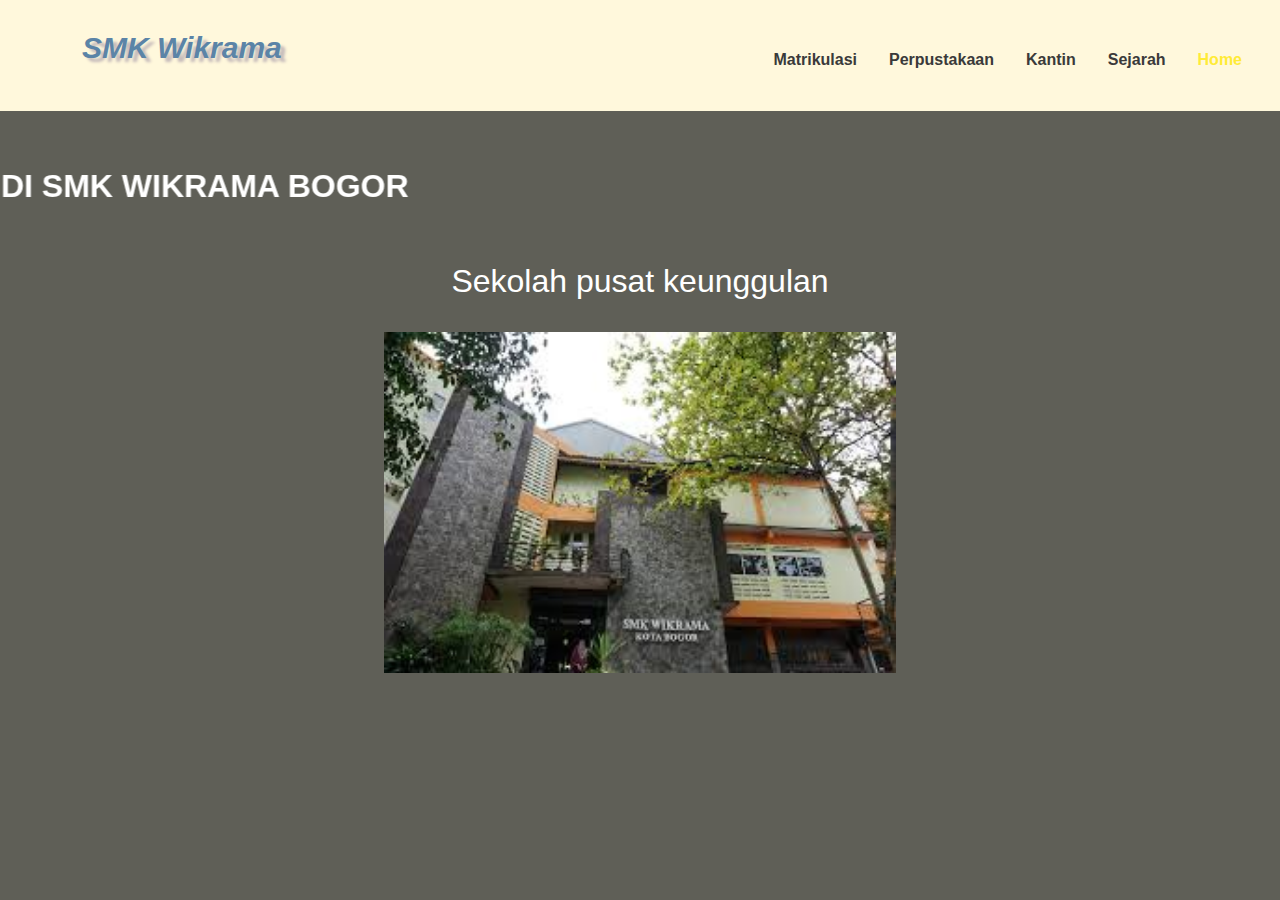
<file: index.html>
<!DOCTYPE html>
<html lang="en">
<head>
    <meta charset="UTF-8">
    <meta http-equiv="X-UA-Compatible" content="IE=edge">
    <meta name="viewport" content="width=device-width, initial-scale=1.0">
    <title>SMK WIKRAMA BOGOR</title>
    <link href="style.css" rel="stylesheet">
</head>
<body>
    
    <nav class="navbar">
        <div class="container">
            <ul>
                <li class="logo"><a class="logo-text">SMK Wikrama</a></li>
                <li><a class="active" href="index.html">Home</a></li>
                <li><a href="sjrh.html">Sejarah</a></li>
                <li><a href="kantin.html">Kantin</a></li>
                <li><a href="perpus.html">Perpustakaan</a></li>  
                <li><a href="matrik.html">Matrikulasi</a></li>              
            </ul>
        </div>
    </nav>    
<br>    
<br>
    <div class="content1">
        <marquee direction="right" scrollamount="15">
        <h1>SELAMAT DATANG DI SMK WIKRAMA BOGOR</h1>
        </marquee>
        <P>Sekolah pusat keunggulan</P>
    </div>

    <img src="img/wikrama.jpg">
 <br>
 <br>
   
</body>


</html>
</file>
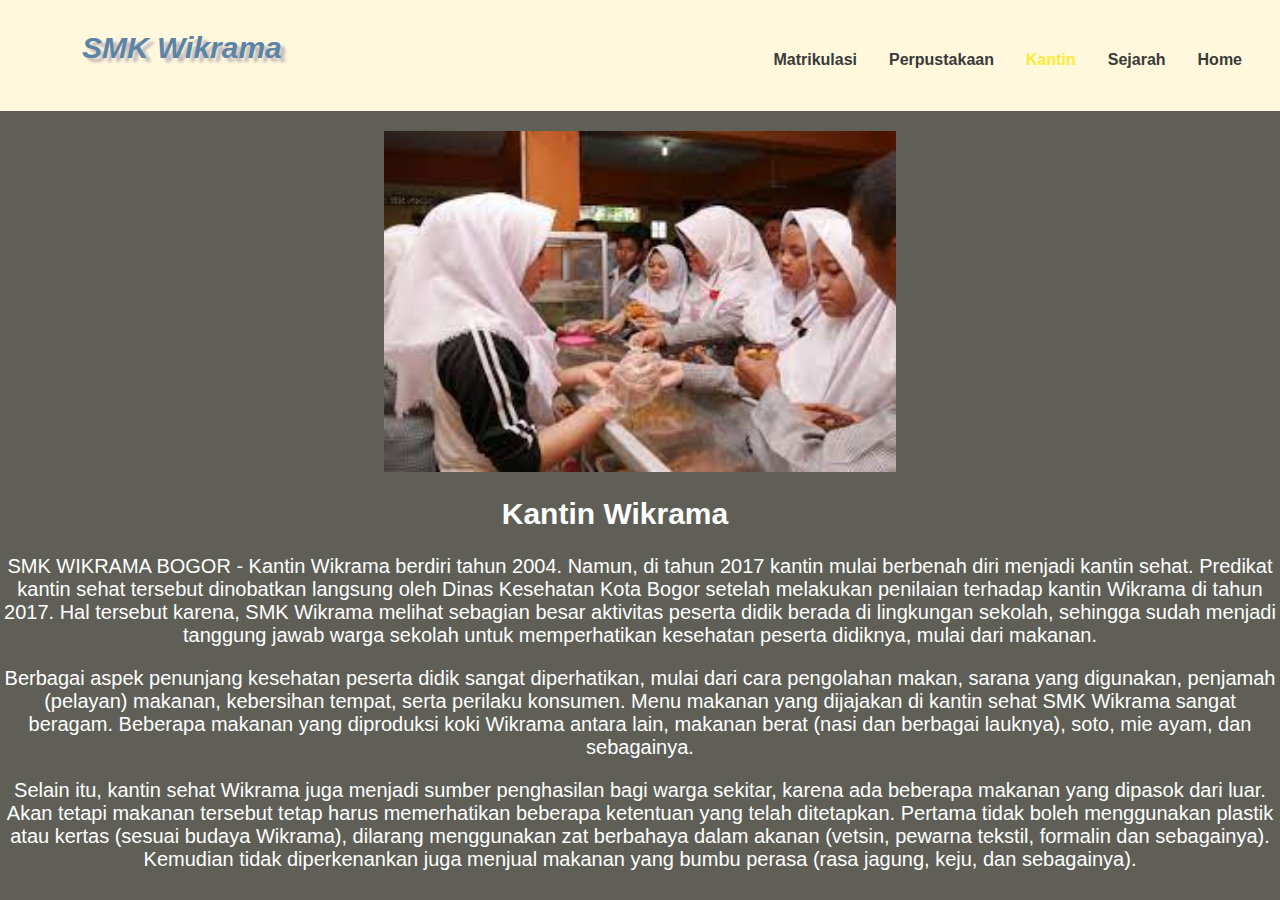
<file: kantin.html>
<!DOCTYPE html>
<html lang="en">
<head>
    <meta charset="UTF-8">
    <meta http-equiv="X-UA-Compatible" content="IE=edge">
    <meta name="viewport" content="width=device-width, initial-scale=1.0">
    <title>SMK WIKRAMA BOGOR</title>
    <link href="style.css" rel="stylesheet">
</head>
<body>
    <nav class="navbar">
        <div class="container">
            <ul>
                <li class="logo"><a class="logo-text">SMK Wikrama</a></li>
                <li><a href="index.html">Home</a></li>
                <li><a href="sjrh.html">Sejarah</a></li>
                <li><a class="active" href="kantin.html">Kantin</a></li>
                <li><a href="perpus.html">Perpustakaan</a></li>  
                <li><a href="matrik.html">Matrikulasi</a></li>              
            </ul>
        </div>
    </nav>

    <div class="content2">
        <img class="kt" src="img/kantin wk.jpg">
        <h2>Kantin Wikrama</h2>
        <p>
            SMK WIKRAMA BOGOR - Kantin Wikrama berdiri tahun 2004. Namun, di tahun 2017 kantin mulai berbenah diri menjadi 
            kantin sehat. Predikat kantin sehat tersebut dinobatkan langsung oleh Dinas Kesehatan Kota Bogor setelah melakukan 
            penilaian terhadap kantin Wikrama di tahun 2017. Hal tersebut karena, SMK Wikrama melihat sebagian besar aktivitas 
            peserta didik berada di lingkungan sekolah, sehingga sudah menjadi tanggung jawab warga sekolah untuk memperhatikan 
            kesehatan peserta didiknya, mulai dari makanan.
        </p>  
        <p>
       
            Berbagai aspek penunjang kesehatan peserta didik sangat diperhatikan, mulai dari cara pengolahan makan, sarana yang 
            digunakan, penjamah (pelayan) makanan, kebersihan tempat, serta perilaku konsumen. Menu makanan yang dijajakan di 
            kantin sehat SMK Wikrama sangat beragam. Beberapa makanan yang diproduksi koki Wikrama antara lain, makanan berat 
            (nasi dan berbagai lauknya), soto, mie ayam, dan sebagainya.
      
        </p>
        <p>
            Selain itu, kantin sehat Wikrama juga menjadi sumber penghasilan bagi warga sekitar, karena ada beberapa makanan yang 
            dipasok dari luar. Akan tetapi makanan tersebut tetap harus memerhatikan beberapa ketentuan yang telah ditetapkan. 
            Pertama tidak boleh menggunakan plastik atau kertas (sesuai budaya Wikrama), dilarang menggunakan zat berbahaya dalam
            akanan (vetsin, pewarna tekstil, formalin dan sebagainya). Kemudian tidak diperkenankan juga menjual makanan yang 
             bumbu perasa (rasa jagung, keju, dan sebagainya).
        </p>

    </div>
</body>
</file>
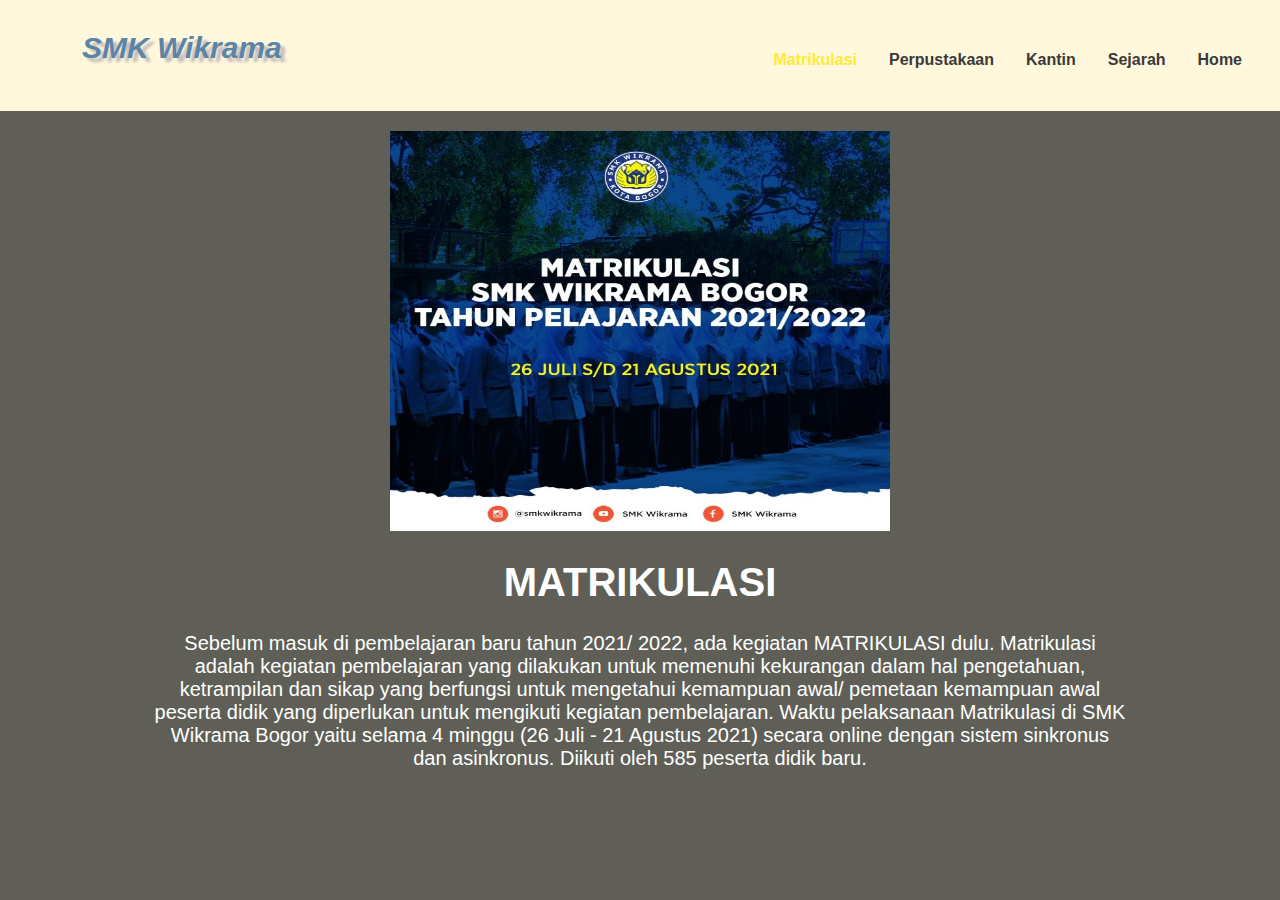
<file: matrik.html>
<!DOCTYPE html>
<html lang="en">
<head>
    <meta charset="UTF-8">
    <meta http-equiv="X-UA-Compatible" content="IE=edge">
    <meta name="viewport" content="width=device-width, initial-scale=1.0">
    <title>SMK WIKRAMA BOGOR</title>
    <link href="style.css" rel="stylesheet">
</head>
<body>
    <nav class="navbar">
        <div class="container">
            <ul>
                <li class="logo"><a class="logo-text">SMK Wikrama</a></li>
                <li><a href="index.html">Home</a></li>
                <li><a href="sjrh.html">Sejarah</a></li>
                <li><a href="kantin.html">Kantin</a></li>
                <li><a href="perpus.html">Perpustakaan</a></li>  
                <li><a class="active" href="matrik.html">Matrikulasi</a></li>              
            </ul>
        </div>
    </nav>
    

    <img class="mrk" src="img/matrik.jpg">
    <div class="matrik">
        <h1>MATRIKULASI</h1>
        <P>
            Sebelum masuk di pembelajaran baru tahun 2021/ 2022, ada kegiatan MATRIKULASI dulu.
            Matrikulasi adalah kegiatan pembelajaran yang dilakukan untuk memenuhi kekurangan dalam hal pengetahuan, 
            ketrampilan dan sikap yang berfungsi untuk mengetahui kemampuan awal/ pemetaan kemampuan awal peserta didik 
            yang diperlukan untuk mengikuti kegiatan pembelajaran.
            Waktu pelaksanaan Matrikulasi di SMK Wikrama Bogor yaitu selama 4 minggu (26 Juli - 21 Agustus 2021) 
            secara online dengan sistem sinkronus dan asinkronus. Diikuti oleh 585 peserta didik baru.
        </P>

    </div>
</body>
</html>
</file>
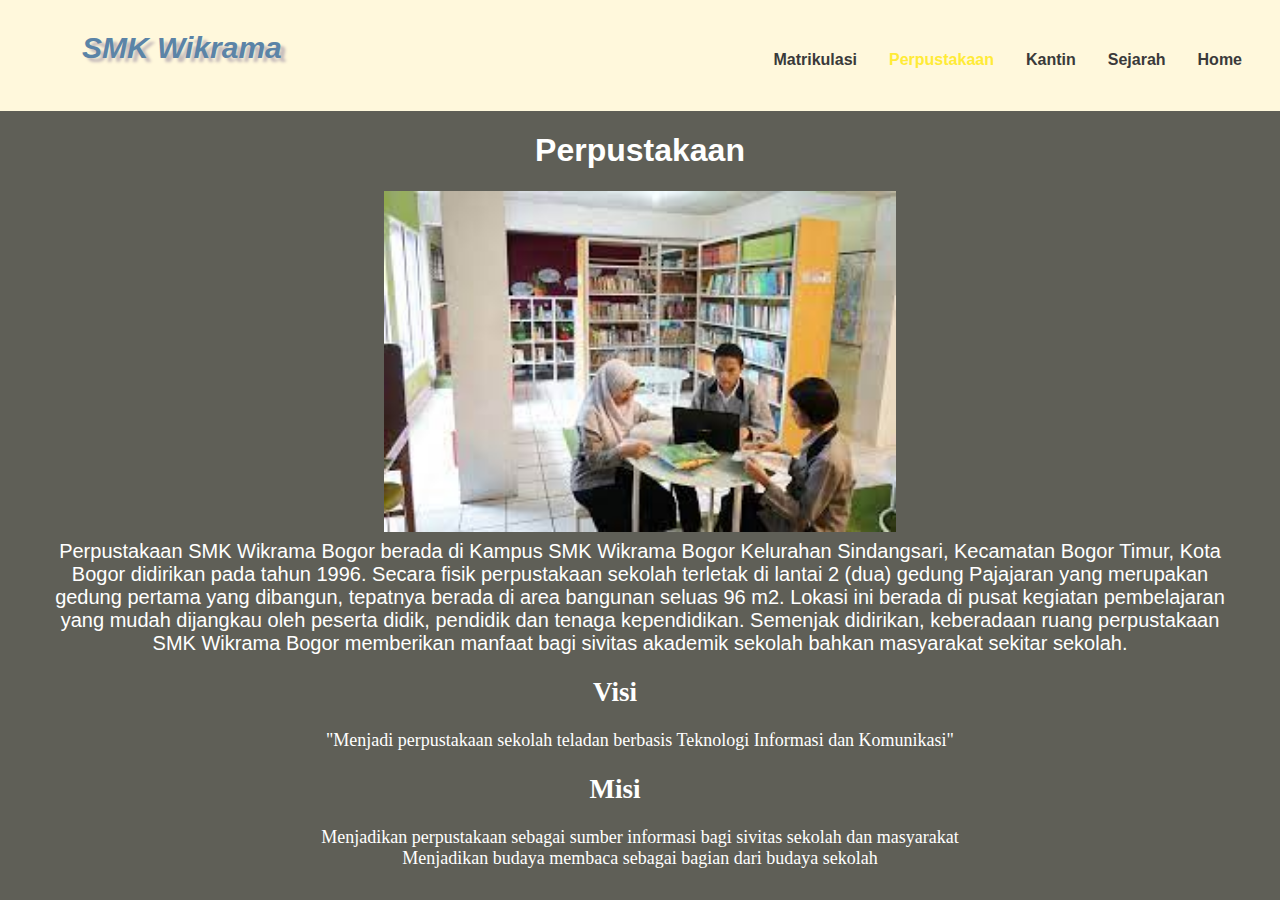
<file: perpus.html>
<!DOCTYPE html>
<html lang="en">
<head>
    <meta charset="UTF-8">
    <meta http-equiv="X-UA-Compatible" content="IE=edge">
    <meta name="viewport" content="width=device-width, initial-scale=1.0">
    <title>SMK WIKRAMA BOGOR</title>
    <link href="style.css" rel="stylesheet">
</head>
<body>
    <nav class="navbar">
        <div class="container">
            <ul>
                <li class="logo"><a class="logo-text">SMK Wikrama</a></li>
                <li><a href="index.html">Home</a></li>
                <li><a href="sjrh.html">Sejarah</a></li>
                <li><a href="kantin.html">Kantin</a></li>
                <li><a class="active" href="perpus.html">Perpustakaan</a></li>  
                <li><a href="matrik.html">Matrikulasi</a></li>              
            </ul>
        </div>
    </nav>

    <div class="perpus">
        <h1>Perpustakaan</h1>
        <img class="prn" src="img/perpus.jpg">
        <p class="text1">
            Perpustakaan SMK Wikrama Bogor berada di Kampus SMK Wikrama Bogor Kelurahan Sindangsari, Kecamatan Bogor Timur, 
            Kota Bogor  didirikan pada tahun 1996.  Secara fisik perpustakaan sekolah terletak di lantai 2 (dua) 
            gedung Pajajaran yang merupakan gedung pertama yang dibangun, tepatnya berada di area bangunan seluas 96 m2. 
            Lokasi ini berada di pusat kegiatan pembelajaran yang mudah dijangkau oleh peserta didik, pendidik dan tenaga 
            kependidikan. Semenjak didirikan, keberadaan ruang perpustakaan SMK Wikrama Bogor memberikan manfaat bagi 
            sivitas akademik sekolah bahkan masyarakat sekitar sekolah.<br>
        </p>
    </div>    

    <div class="visi">
        <h2>Visi</h2>
        <p>
           "Menjadi perpustakaan sekolah teladan berbasis Teknologi Informasi dan Komunikasi" 
        </p>
    </div>

    <div class="misi">
        <h2>Misi</h2>
        <p>
            Menjadikan perpustakaan sebagai sumber informasi bagi sivitas sekolah dan masyarakat<br>
            Menjadikan budaya membaca sebagai bagian dari budaya sekolah
        </p>
    </div> 
</body>
</file>
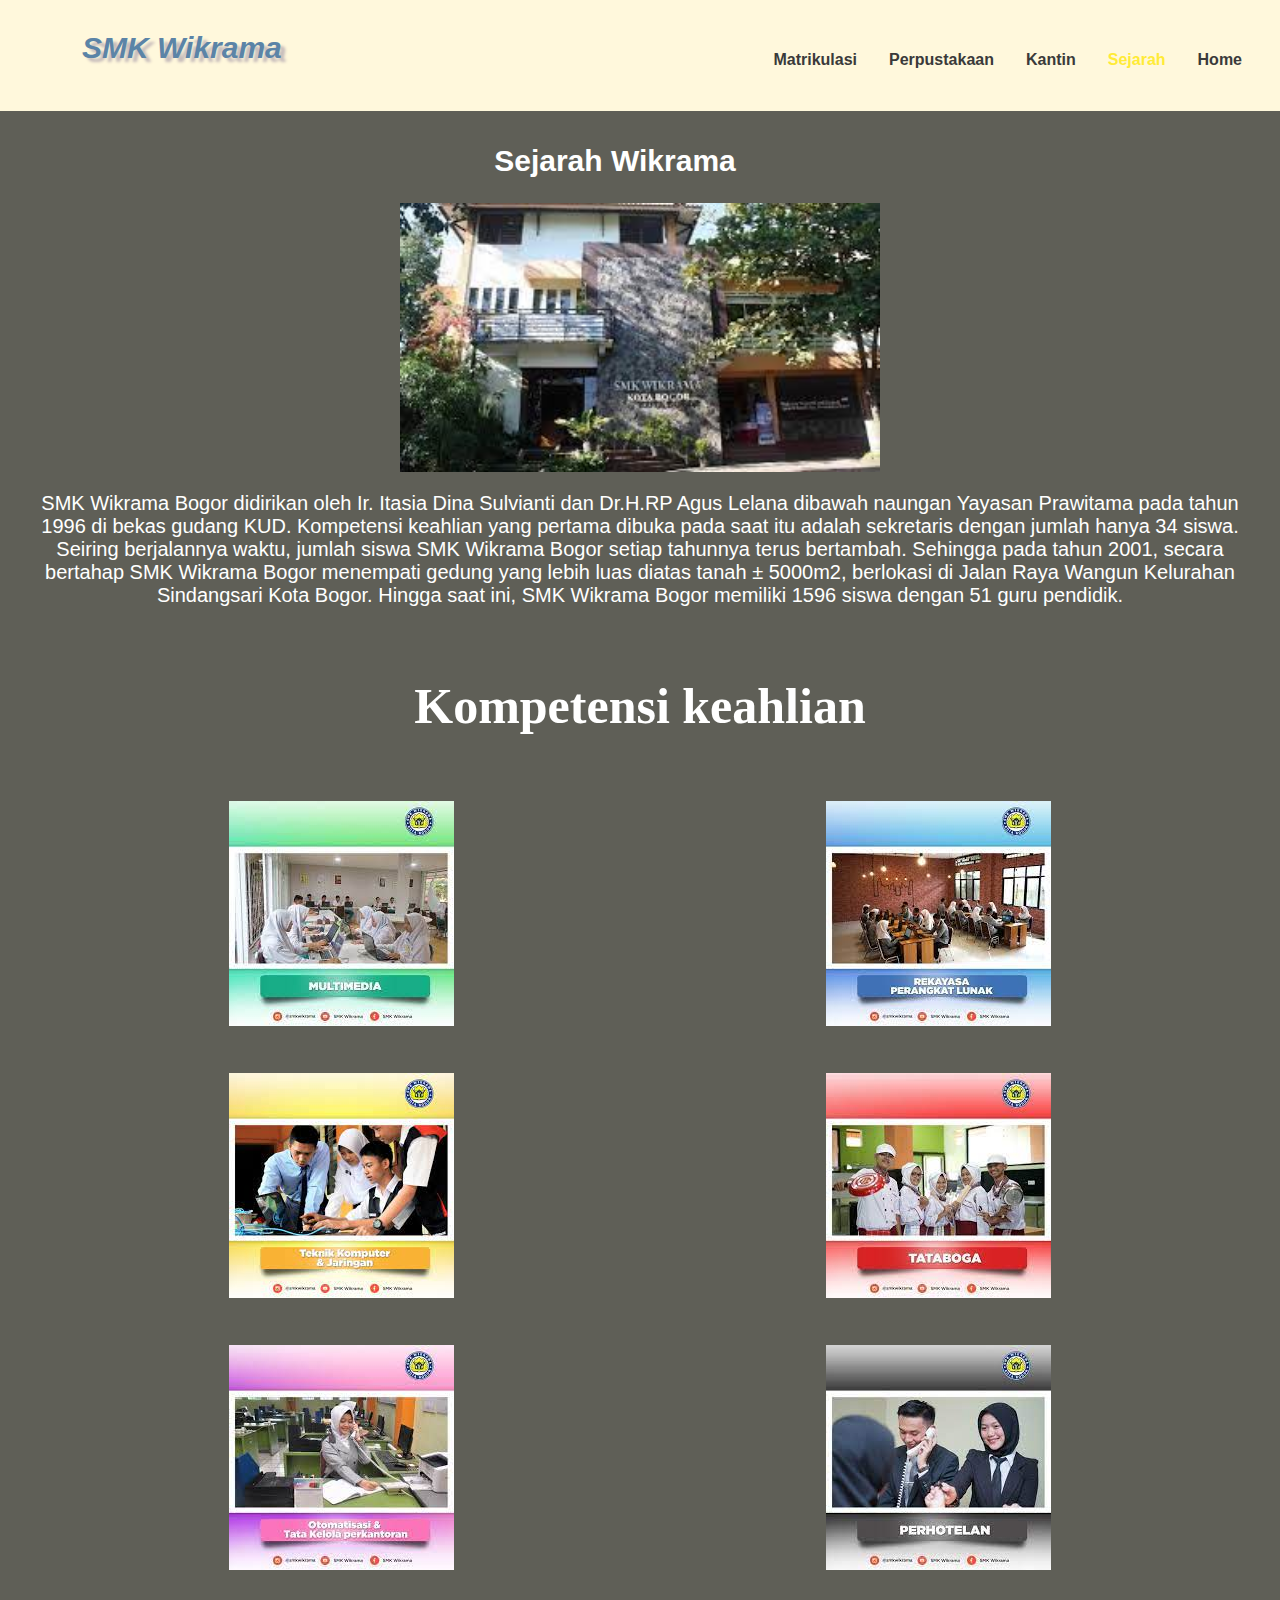
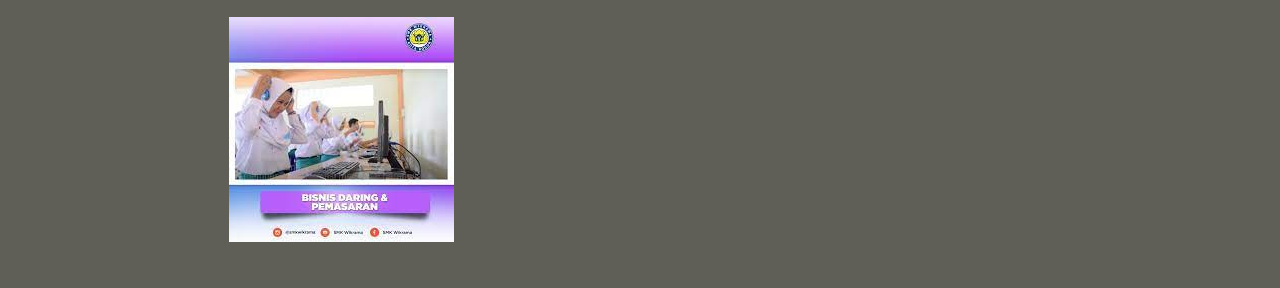
<file: sjrh.html>
<!DOCTYPE html>
<html lang="en">
<head>
    <meta charset="UTF-8">
    <meta http-equiv="X-UA-Compatible" content="IE=edge">
    <meta name="viewport" content="width=device-width, initial-scale=1.0">
    <title>SMK WIKRAMA BOGOR</title>
    <link href="style.css" rel="stylesheet">
</head>
<body>
    <nav class="navbar">
        <div class="container">
            <ul>
                <li class="logo"><a class="logo-text">SMK Wikrama</a></li>
                <li><a href="index.html">Home</a></li>
                <li><a class="active" href="sjrh.html">Sejarah</a></li>
                <li><a href="kantin.html">Kantin</a></li>
                <li><a href="perpus.html">Perpustakaan</a></li>  
                <li><a href="matrik.html">Matrikulasi</a></li>              
            </ul>
        </div>
    </nav>

    <div class="sjrh">
        <div class="text1">
            <div class="text">
                <h2>Sejarah Wikrama</h2>
                <img class="sj" src="img/smk.jpg"/>
                <p>
                    SMK Wikrama Bogor didirikan oleh Ir. Itasia Dina Sulvianti dan Dr.H.RP Agus Lelana dibawah naungan 
                    Yayasan Prawitama pada tahun 1996 di bekas gudang KUD. Kompetensi keahlian yang pertama dibuka pada saat itu adalah 
                    sekretaris dengan jumlah hanya 34 siswa. Seiring berjalannya waktu, jumlah siswa SMK Wikrama Bogor 
                    setiap tahunnya terus bertambah. Sehingga pada tahun 2001, secara bertahap SMK Wikrama Bogor menempati gedung yang lebih luas 
                    diatas tanah ± 5000m2, berlokasi di Jalan Raya Wangun Kelurahan Sindangsari Kota Bogor. Hingga saat ini, SMK Wikrama Bogor 
                    memiliki 1596 siswa dengan 51 guru pendidik.
                </p>
            </div>
        </div>
    <h3>Kompetensi keahlian</h3>   
   
    <div class="gallery">
        <figure>
        <img src="img/multimedia.JPG" class="gallery_img">
        </figure>
        <figure>
        <img src="img/rpl wk.JPG" class="gallery_img">
        </figure>
        <figure>
        <img src="img/tjkt.JPG" class="gallery_img">
        </figure>
        <figure>
        <img src="img/tataboga.jpg" class="gallery_img">
        </figure>
        <figure>
        <img src="img/otkp.jpg" class="gallery_img">
        </figure>
        <figure>
        <img src="img/perhotelan.jpg" class="gallery_img">
        </figure>
        <figure>
        <img src="img/bdp.jpg" class="gallery_img">
        </figure>
    </div>

</body>
</file>
<file: style.css>
body{
    background-color: #5f5f57;
    font-family: Arial, Helvetica, sans-serif;
    color: #ffffff;
    margin: 0;
}


ul {
    list-style-type: none;
    margin: 16px 32px;
    overflow: hidden;
}
    
li {
    float: right;
}
  
.logo {
    float: left;
   
}

.logo-text{
    font-size: 30px;
    padding-left: 0;
    padding-bottom: 10px;
    padding-top: 5px;
    font-style: italic;
    color: rgb(91, 132, 167);
    text-shadow: 5px 4px 3px rgb(197, 186, 186);
}
    
li a {
    display: block;
    color: #3a3a3a;
    text-align: center;
    padding: 25px 16px;
    padding-bottom: 16px;
    text-decoration: none;
    font-weight: bold;
    font-size: 16px;
}
  

    
li a:hover:not(.active) {
    color: #004258;
}
    
.active {
    color: #ffeb37;
}

.navbar{
    width: 100%;
    background: cornsilk;
    padding: 10px;

}
  
@media screen and (max-width: 1000px) {
    ul li {float: none;}
    .logo {float: none;}
}

h1{
    text-align: center;
    
    

}

.content1 p{
    font-size: 200%;
    text-align: center;
}

img{
    margin-left: auto;
    margin-right: auto;
    display: block;
    width:40%;
    height: 100%;
}

img.mrk{
    width: 500px;
    height: 400px;
    padding-top: 20px;
   
}

.matrik{
    text-align: center;
    padding: 2px 12%;
    background-size: 200%;
    font-size: 20px;
}

.kt{
    padding-top: 20px;
}

img .prn{
    width: 500px;
    height: 300px;
    padding-top: 3px;
   
    
}

.text1{
   
    padding-top: 8px;
    font-size: 20px;
    max-width: 1500px;
    margin: auto;
    text-align: center;
  

   
}

h2{
    padding-right: 50px;

}

.visi{
    text-align: center;
    font-size: 18px;
    font-family: Georgia, 'Times New Roman', Times, serif;
}

.misi{
    text-align: center;
    font-size: 18px;
    font-family: Georgia, 'Times New Roman', Times, serif;
}

img .sj{
    width: 500px;
    height: 300px;
    padding-top: 5px;
    
}

.text1{
   
    padding-top: 8px;
    font-size: 20px;
    max-width: 1200px;
    margin: auto;
    
}

h2{
    padding-right: 50px;

}

.gallery{
    display: grid;
    grid-template-columns: repeat(2, 1fr);
    grid-template-rows: repeat(2, 1fr);
    grid-gap: 15px;
    margin: 0 50px;
    margin-top: 0px;
    margin-bottom: 30px;
    justify-items: center;
}

.gallery_img{
    width: 100%;
    height: 100%;
    object-fit: cover;
}

h3{
    font-size: 50px;
    text-align: center;
    font-family: Georgia, 'Times New Roman', Times, serif;
    padding-top: 20px;
}

h2{
    text-align: center;
}

.content2{
    max-width: 2000px;
    text-align: center;
    font-size: 20px;
    margin: auto;
}
</file>
